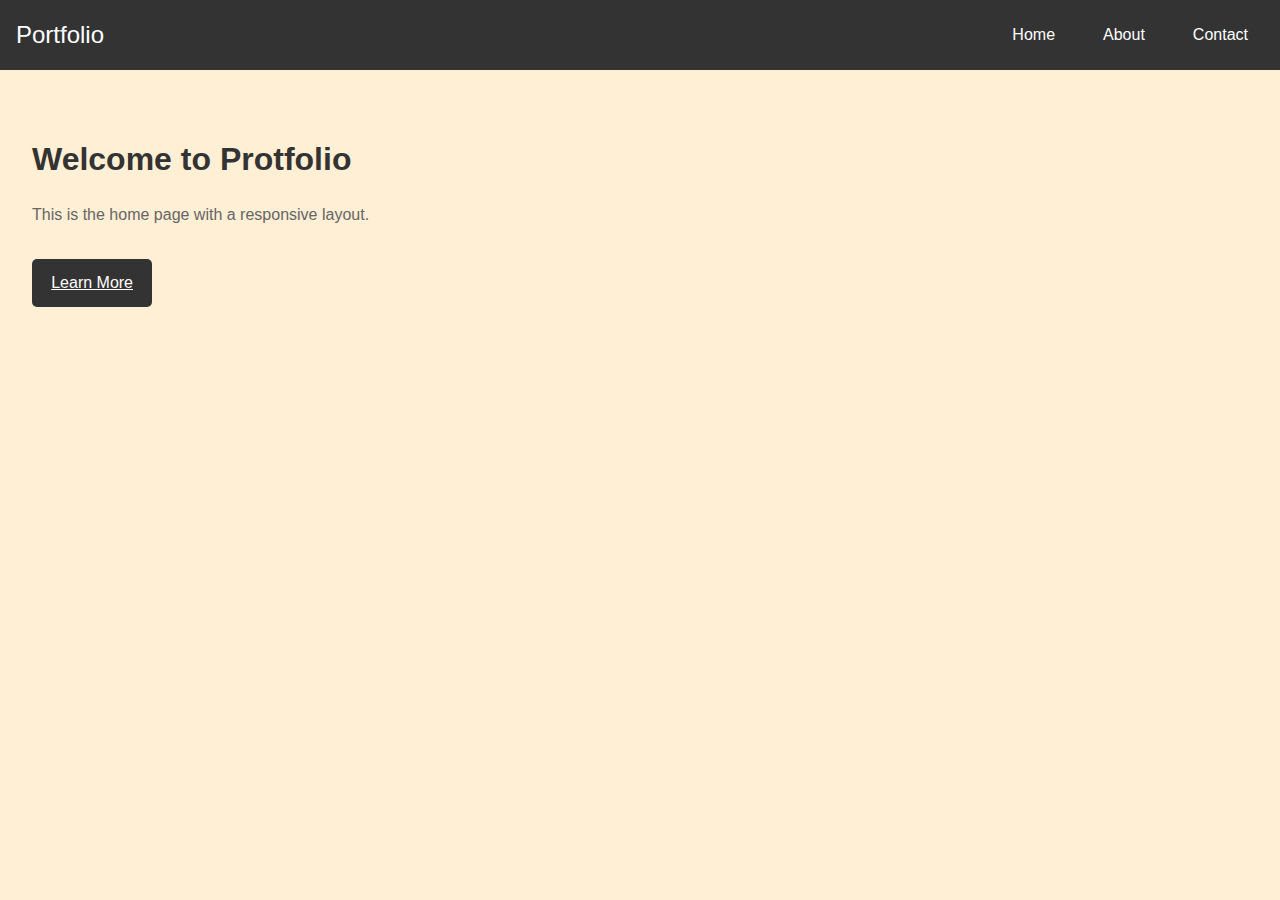
<file: index.html>
<!DOCTYPE html>
  <html lang="en">
  <head>
    <meta charset="UTF-8">
    <meta name="viewport" content="width=device-width, initial-scale=1.0">
    <title>Home</title>
    <link rel="stylesheet" href="styles/main.css">
  </head>
  <body>
    <header>
      <nav class="navbar">
        <div class="logo">Portfolio</div>
        <ul class="nav-links" id="nav-links">
          <li><a href="index.html">Home</a></li>
          <li><a href="about.html">About</a></li>
          <li><a href="contact.html">Contact</a></li>
        </ul>
        <div class="hamburger" id="hamburger">☰</div>
      </nav>
    </header>

    <main class="content">
      <section>
        <h1>Welcome to Protfolio</h1>
        <p>This is the home page with a responsive layout.</p>
        <a href="about.html" class="btn">Learn More</a>
      </section>
    </main>

    <script>
      const hamburger = document.getElementById("hamburger");
      const navLinks = document.getElementById("nav-links");

      hamburger.addEventListener("click", () => {
        navLinks.classList.toggle("show");
      });
    </script>
  </body>
  </html>
</file>
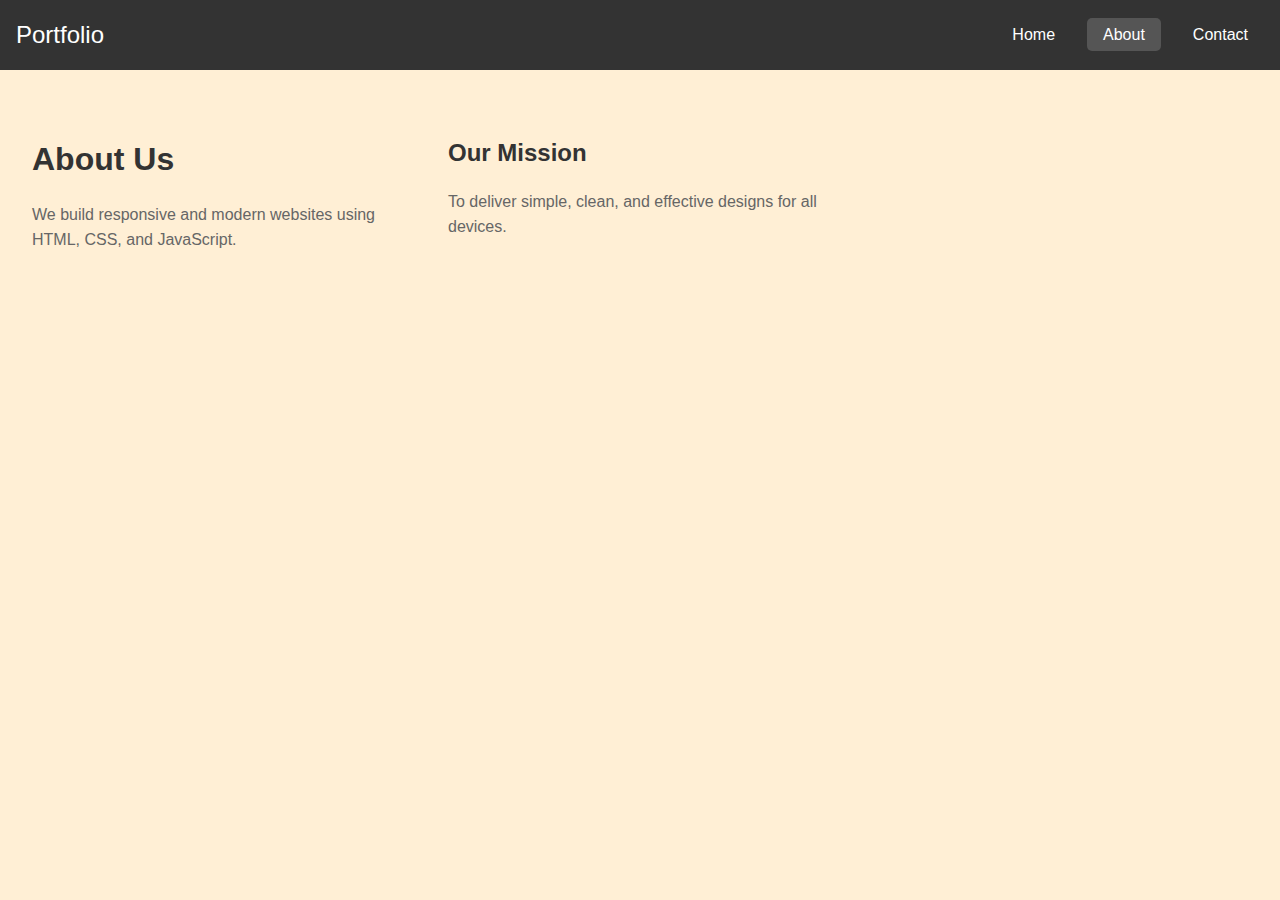
<file: about.html>
<!DOCTYPE html>
<html lang="en">
<head>
  <meta charset="UTF-8">
  <meta name="viewport" content="width=device-width, initial-scale=1.0">
  <title>About</title>
  <link rel="stylesheet" href="styles/main.css">
</head>
<body>
  <header>
    <nav class="navbar">
      <div class="logo">Portfolio</div>
      <ul class="nav-links" id="nav-links">
        <li><a href="index.html">Home</a></li>
        <li><a href="about.html" class="active">About</a></li>
        <li><a href="contact.html">Contact</a></li>
      </ul>
      <div class="hamburger" id="hamburger">☰</div>
    </nav>
  </header>

  <main class="content grid">
    <section>
      <h1>About Us</h1>
      <p>We build responsive and modern websites using HTML, CSS, and JavaScript.</p>
    </section>
    <section>
      <h2>Our Mission</h2>
      <p>To deliver simple, clean, and effective designs for all devices.</p>
    </section>
  </main>

  <script>
    const hamburger = document.getElementById("hamburger");
    const navLinks = document.getElementById("nav-links");

    hamburger.addEventListener("click", () => {
      navLinks.classList.toggle("show");
    });
  </script>

</body>
</html>
</file>
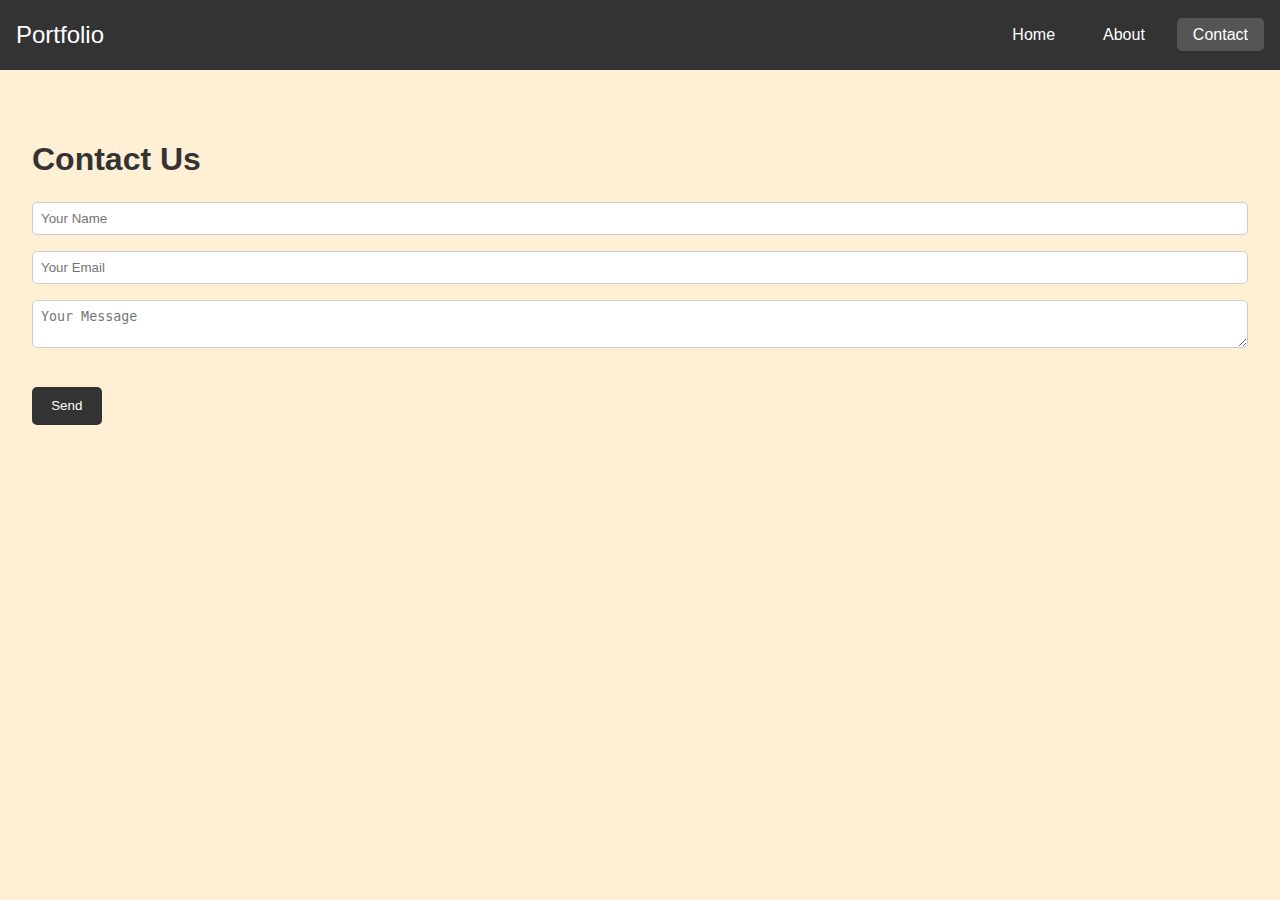
<file: contact.html>
<!DOCTYPE html>
<html lang="en">
<head>
  <meta charset="UTF-8">
  <meta name="viewport" content="width=device-width, initial-scale=1.0">
  <title>Contact</title>
  <link rel="stylesheet" href="styles/main.css">
</head>
<body>
  <header>
    <nav class="navbar">
      <div class="logo">Portfolio</div>
      <ul class="nav-links" id="nav-links">
        <li><a href="index.html">Home</a></li>
        <li><a href="about.html">About</a></li>
        <li><a href="contact.html" class="active">Contact</a></li>
      </ul>
      <div class="hamburger" id="hamburger">☰</div>
    </nav>
  </header>

  <main class="content">
    <section>
      <h1>Contact Us</h1>
      <form>
        <input type="text" placeholder="Your Name" required>
        <input type="email" placeholder="Your Email" required>
        <textarea placeholder="Your Message"></textarea>
        <button type="submit" class="btn">Send</button>
      </form>
    </section>
  </main>
<script>
    const hamburger = document.getElementById("hamburger");
    const navLinks = document.getElementById("nav-links");

    hamburger.addEventListener("click", () => {
      navLinks.classList.toggle("show");
    });
  </script>
</body>
</html>
</file>
<file: styles/main.css>
/* Reset */
* { margin: 0; padding: 0; box-sizing: border-box; }

body { font-family: Arial, sans-serif; line-height: 1.6; background-color: #ffefd5; }

/* Navbar */
.navbar {
  display: flex; justify-content: space-between; align-items: center;
  background: #333; padding: 1rem;
}
.logo { color: #fff; font-size: 1.5rem; }
.nav-links { list-style: none; display: flex; }
.nav-links li { margin-left: 1rem; }
.nav-links a {
  color: #fff; text-decoration: none; padding: 0.5rem 1rem;
  transition: background 0.3s;
}
.nav-links a:hover, .nav-links a.active {
  background: #555; border-radius: 5px;
}
.hamburger { display: none; font-size: 2rem; color: #fff; cursor: pointer; }

/* Content */
.content { padding: 2rem; }
.grid {
  display: grid;
  grid-template-columns: repeat(2, 1fr);
  gap: 2rem;
}
.btn {
  display: inline-block; margin-top: 1rem;
  background: #333; color: #fff; padding: 0.7rem 1.2rem;
  border: none; cursor: pointer; border-radius: 5px;
  transition: background 0.3s;
}
.btn:hover { background: #555; }

/* Responsive */
@media (max-width: 768px) {
  .nav-links { 
    display: none; flex-direction: column;
    background: #333; position: absolute; top: 60px; right: 0; width: 200px;
  }
  .nav-links.show { display: flex; }
  .hamburger { display: block; }
  .grid { grid-template-columns: 1fr; }
}
@media (max-width: 480px) {
  .logo { font-size: 1.2rem; }
  .btn { padding: 0.5rem 1rem; }
}
@media (min-width: 1200px) {
  .grid { grid-template-columns: repeat(3, 1fr); }
}
/* Additional styling */
header, main, section { margin-bottom: 2rem; }
section h1, section h2 { margin-bottom: 1rem; color: #333; }
section p { margin-bottom: 1rem; color: #666; }
form label { display: block; margin-bottom: 0.5rem; color: #333; }
form input, form textarea {
  width: 100%; padding: 0.5rem; margin-bottom: 1rem; border: 1px solid #ccc; border-radius: 5px;
}
form button {
  background: #333; color: #fff; padding: 0.7rem 1.2rem; border: none; cursor: pointer; border-radius: 5px;
  transition: background 0.3s;
}
form button:hover { background: #555; }
/* End of main.css */
</file>
